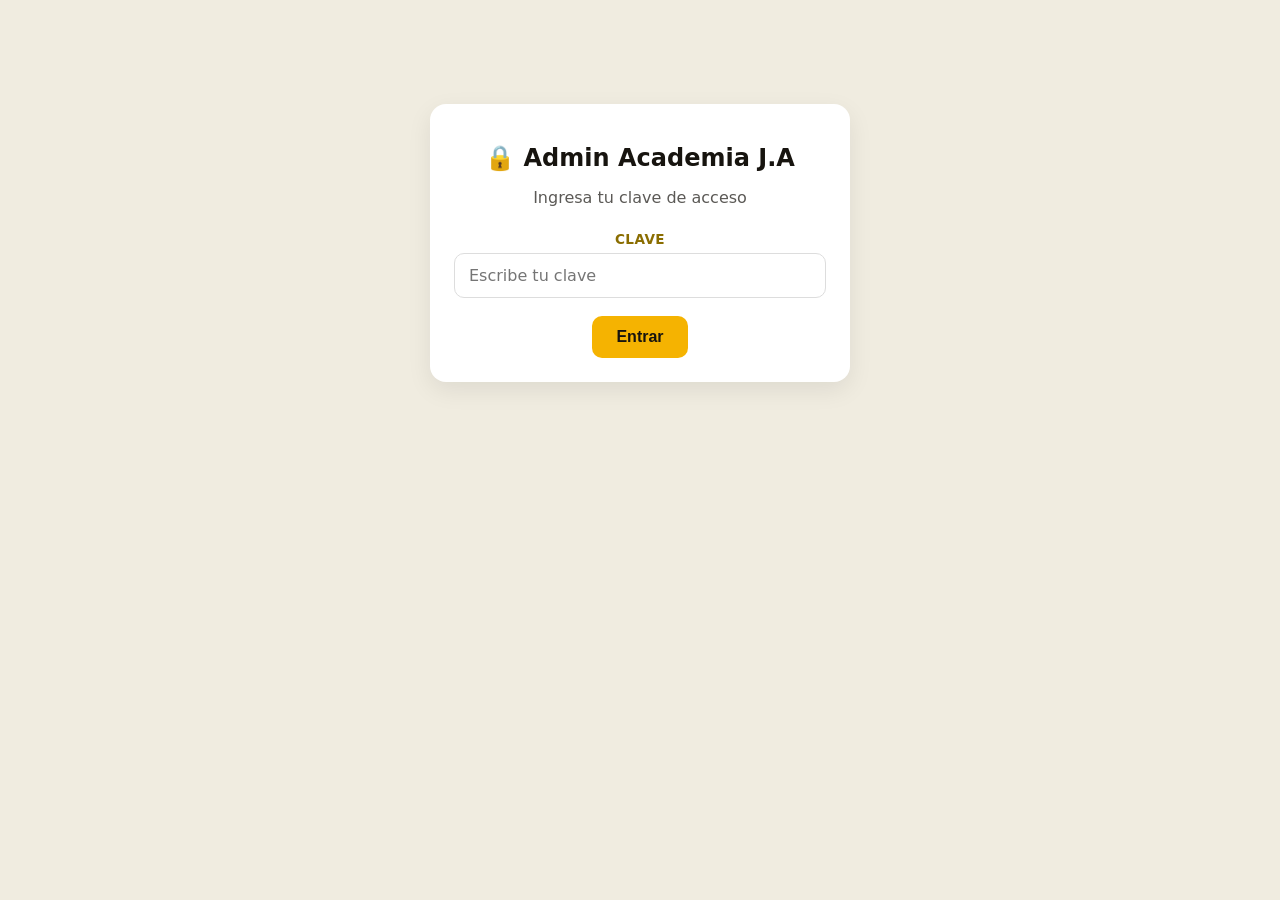
<file: admin (8).html>
<!DOCTYPE html>
<html lang="es">
<head>
<meta charset="UTF-8">
<meta name="viewport" content="width=device-width, initial-scale=1.0">
<title>Admin — Academia J.A</title>
<link rel="stylesheet" href="https://cdnjs.cloudflare.com/ajax/libs/font-awesome/6.5.2/css/all.min.css">
<style>
  * { box-sizing: border-box; }
  body { margin:0; font-family:'Inter',system-ui,sans-serif; background:#f0ece0; color:#17140f; }
  .wrap { max-width: 900px; margin:0 auto; padding:24px; }
  h1 { font-size:1.5rem; margin-bottom:4px; }
  .sub { opacity:0.7; margin-bottom:24px; }
  .card { background:#fff; border-radius:16px; padding:24px; margin-bottom:24px; box-shadow:0 8px 24px rgba(0,0,0,0.08); }
  label { display:block; font-weight:700; font-size:0.85rem; text-transform:uppercase; letter-spacing:0.03em; color:#8a6d00; margin-bottom:6px; }
  input, select, textarea { width:100%; padding:12px 14px; border:1px solid #ddd; border-radius:10px; font-size:1rem; font-family:inherit; margin-bottom:18px; }
  textarea { resize:vertical; }
  .btn { display:inline-block; background:#f5b301; color:#17140f; font-weight:700; border:none; padding:12px 24px; border-radius:10px; cursor:pointer; font-size:1rem; }
  .btn:hover { background:#e0a400; }
  .btn.danger { background:#e04b3f; color:#fff; }
  .btn:disabled { opacity:0.5; cursor:not-allowed; }
  #status { padding:12px 16px; border-radius:10px; margin-bottom:18px; font-size:0.9rem; display:none; position:sticky; top:12px; z-index:10; }
  #status.show { display:block; }
  #status.ok { background:#d7f2d7; color:#1a5c1a; }
  #status.err { background:#fbdada; color:#7a1a1a; }
  #status.loading { background:#fff3cd; color:#7a5c00; }
  .event-item { display:flex; gap:14px; padding:14px; border:1px solid #eee; border-radius:12px; margin-bottom:12px; align-items:center; }
  .event-item img { width:70px; height:70px; object-fit:cover; border-radius:8px; flex-shrink:0; }
  .event-item .info { flex:1; }
  .event-item .tag { display:inline-block; background:#17140f; color:#f5b301; font-size:0.7rem; padding:2px 10px; border-radius:12px; margin-bottom:4px; text-transform:uppercase; }
  .event-item h4 { margin:0 0 4px; font-size:1rem; }
  .event-item .date { font-size:0.8rem; opacity:0.6; }
  .login-box { max-width:420px; margin:80px auto; text-align:center; }
  #mainPanel { display:none; }
  .thumbs { display:flex; gap:8px; flex-wrap:wrap; margin-bottom:18px; }
  .thumbs img { width:70px; height:70px; object-fit:cover; border-radius:8px; }
  .tabs { display:flex; gap:8px; margin-bottom:20px; flex-wrap:wrap; }
  .tab-btn { padding:10px 18px; border-radius:10px; border:none; background:#fff; cursor:pointer; font-weight:700; opacity:0.6; }
  .tab-btn.active { background:#17140f; color:#f5b301; opacity:1; }
  .tab-panel { display:none; }
  .tab-panel.active { display:block; }
  .gal-item { position:relative; display:inline-block; margin:0 8px 8px 0; }
  .gal-item img { width:100px; height:100px; object-fit:cover; border-radius:8px; }
  .gal-item button { position:absolute; top:4px; right:4px; background:#e04b3f; color:#fff; border:none; border-radius:50%; width:22px; height:22px; cursor:pointer; }
  .userbar { display:flex; justify-content:space-between; align-items:center; margin-bottom:18px; }
  .userbar .who { font-size:0.85rem; opacity:0.6; }
</style>
</head>
<body>

<div class="wrap">

  <div class="login-box card" id="loginBox">
    <h1>🔒 Admin Academia J.A</h1>
    <p class="sub">Ingresa tu clave de acceso</p>
    <label for="passInput">Clave</label>
    <input type="password" id="passInput" placeholder="Escribe tu clave">
    <button class="btn" onclick="login()">Entrar</button>
    <p id="loginError" style="color:#a00;font-size:0.85rem;display:none;margin-top:10px;">Clave incorrecta.</p>
  </div>

  <div id="mainPanel">
    <div class="userbar">
      <h1 style="margin:0;">Admin — Academia J.A</h1>
      <div class="who">👤 <span id="whoAmI"></span> · <a href="#" onclick="logout()">Salir</a></div>
    </div>
    <p class="sub">Maneja todo el contenido de la página: textos, equipo, fotos y noticias.</p>

    <div id="status"></div>

    <div class="tabs">
      <button class="tab-btn active" onclick="showTab('general')">General</button>
      <button class="tab-btn" onclick="showTab('staff')">Cuerpo técnico</button>
      <button class="tab-btn" onclick="showTab('galeria')">Galería</button>
      <button class="tab-btn" onclick="showTab('noticias')">Noticias</button>
    </div>

    <div class="tab-panel active" id="tab-general">
      <div class="card">
        <h3 style="margin-top:0;">Inicio (Hero)</h3>
        <label>Frase principal (línea 1)</label>
        <input type="text" id="g_hero1">
        <label>Frase principal (línea 2, cursiva)</label>
        <input type="text" id="g_hero2">
        <label>Subtítulo</label>
        <textarea id="g_heroSub" rows="2"></textarea>
      </div>
      <div class="card">
        <h3 style="margin-top:0;">Quiénes somos</h3>
        <label>Párrafo 1</label><textarea id="g_nos1" rows="2"></textarea>
        <label>Párrafo 2 (qué nos hace diferentes)</label><textarea id="g_nos2" rows="2"></textarea>
        <label>Párrafo 3</label><textarea id="g_nos3" rows="2"></textarea>
        <label>Párrafo 4</label><textarea id="g_nos4" rows="2"></textarea>
      </div>
      <div class="card">
        <h3 style="margin-top:0;">Horarios y precio</h3>
        <label>Horario categoría 6-11 años</label><input type="text" id="g_hor1">
        <label>Horario categoría 12-17 años</label><input type="text" id="g_hor2">
        <label>Precio mensual ($)</label><input type="text" id="g_precio">
      </div>
      <div class="card">
        <h3 style="margin-top:0;">Contacto</h3>
        <label>Teléfono</label><input type="text" id="g_tel">
        <label>Correo</label><input type="text" id="g_correo">
        <label>Dirección</label><input type="text" id="g_direccion">
      </div>
      <button class="btn" onclick="guardarGeneral()"><i class="fa-solid fa-floppy-disk"></i>&nbsp; Guardar cambios generales</button>
    </div>

    <div class="tab-panel" id="tab-staff">
      <div class="card">
        <h3 style="margin-top:0;">Entrenador principal</h3>
        <label>Nombre</label><input type="text" id="s1_nombre">
        <label>Rol</label><input type="text" id="s1_rol">
        <label>Descripción</label><textarea id="s1_texto" rows="3"></textarea>
      </div>
      <div class="card">
        <h3 style="margin-top:0;">Entrenador asistente</h3>
        <label>Nombre</label><input type="text" id="s2_nombre">
        <label>Rol</label><input type="text" id="s2_rol">
        <label>Descripción</label><textarea id="s2_texto" rows="3"></textarea>
      </div>
      <button class="btn" onclick="guardarStaff()"><i class="fa-solid fa-floppy-disk"></i>&nbsp; Guardar cuerpo técnico</button>
    </div>

    <div class="tab-panel" id="tab-galeria">
      <div class="card">
        <h3 style="margin-top:0;">Fotos del banner principal</h3>
        <div id="galPreview"></div>
        <label for="galInput">Agregar fotos nuevas</label>
        <input type="file" id="galInput" accept="image/*" multiple>
        <button class="btn" onclick="subirFotosGaleria()"><i class="fa-solid fa-cloud-arrow-up"></i>&nbsp; Subir al banner</button>
      </div>
    </div>

    <div class="tab-panel" id="tab-noticias">
      <div class="card">
        <h3 style="margin-top:0;">Nuevo evento / noticia</h3>
        <label for="titulo">Título</label><input type="text" id="titulo">
        <label for="categoria">Categoría</label>
        <select id="categoria">
          <option value="Eventos">Eventos</option>
          <option value="Copas">Copas</option>
          <option value="Amistosos">Amistosos</option>
          <option value="Clases abiertas">Clases abiertas</option>
        </select>
        <label for="fecha">Fecha</label><input type="date" id="fecha">
        <label for="descripcion">Descripción</label><textarea id="descripcion" rows="3"></textarea>
        <label for="imagenes">Fotos</label>
        <input type="file" id="imagenes" accept="image/*" multiple onchange="previewThumbs()">
        <div class="thumbs" id="thumbsPreview"></div>
        <button class="btn" id="publishBtn" onclick="publicarEvento()"><i class="fa-solid fa-cloud-arrow-up"></i>&nbsp; Publicar evento</button>
      </div>
      <div class="card">
        <h3 style="margin-top:0;">Eventos publicados</h3>
        <div id="eventsList">Cargando...</div>
      </div>
    </div>

  </div>
</div>

<script>
// ============================================
// CONFIGURACIÓN — tú editas solo esta parte
// ============================================

// Tu token de GitHub (fine-grained, con permiso Contents: Read and write
// SOLO en el repo PROYECTO-SERVICIO-COMUNITARIO). Lo pegas UNA vez aquí.
const GITHUB_TOKEN_OCULTO = "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";

// Perfiles: agrega tantas claves como personas necesiten entrar.
// rol: "admin" ve TODO (General, Staff, Galería, Noticias).
// rol: "editor" ve SOLO Noticias (anuncios, partidos, eventos, copas).
const PERFILES = [
  { clave: "jona2026",       nombre: "Jona",   rol: "admin"  },
  { clave: "academiaja2026", nombre: "Cliente", rol: "editor" }
  // Agrega más así: { clave: "otraClave", nombre: "Nombre", rol: "editor" }
];

// ============================================
// No es necesario tocar nada debajo de esta línea
// ============================================

const OWNER = 'Thegood2006';
const REPO = 'PROYECTO-SERVICIO-COMUNITARIO';
const BRANCH = 'main';
const JSON_PATH = 'eventos.json';
const CONTENIDO_PATH = 'contenido.json';

let TOKEN = localStorage.getItem('aja_gh_token') || '';
let NOMBRE_ACTUAL = localStorage.getItem('aja_nombre') || '';
let ROL_ACTUAL = localStorage.getItem('aja_rol') || '';

function login() {
  const clave = document.getElementById('passInput').value.trim();
  const perfil = PERFILES.find(p => p.clave === clave);
  if (!perfil) {
    document.getElementById('loginError').style.display = 'block';
    return;
  }
  TOKEN = GITHUB_TOKEN_OCULTO;
  NOMBRE_ACTUAL = perfil.nombre;
  ROL_ACTUAL = perfil.rol;
  localStorage.setItem('aja_gh_token', TOKEN);
  localStorage.setItem('aja_nombre', NOMBRE_ACTUAL);
  localStorage.setItem('aja_rol', ROL_ACTUAL);
  entrarPanel();
}

function logout() {
  localStorage.removeItem('aja_gh_token');
  localStorage.removeItem('aja_nombre');
  localStorage.removeItem('aja_rol');
  location.reload();
}

function entrarPanel() {
  document.getElementById('loginBox').style.display = 'none';
  document.getElementById('mainPanel').style.display = 'block';
  document.getElementById('whoAmI').textContent = NOMBRE_ACTUAL || 'Usuario';

  if (ROL_ACTUAL !== 'admin') {
    // Editor: solo ve la pestaña de Noticias, y sin selector de pestañas
    document.querySelector('.tabs').style.display = 'none';
    document.getElementById('tab-general').classList.remove('active');
    document.getElementById('tab-staff').classList.remove('active');
    document.getElementById('tab-galeria').classList.remove('active');
    document.getElementById('tab-noticias').classList.add('active');
  }

  cargarEventos();
  if (ROL_ACTUAL === 'admin') cargarContenido();
}

if (TOKEN) {
  window.addEventListener('DOMContentLoaded', entrarPanel);
}

function showTab(name) {
  if (ROL_ACTUAL !== 'admin') return; // los editores no pueden cambiar de pestaña
  document.querySelectorAll('.tab-panel').forEach(p => p.classList.remove('active'));
  document.querySelectorAll('.tab-btn').forEach(b => b.classList.remove('active'));
  document.getElementById('tab-' + name).classList.add('active');
  event.target.classList.add('active');
}

function setStatus(msg, type) {
  const el = document.getElementById('status');
  el.textContent = msg;
  el.className = 'show ' + type;
}

async function ghRequest(path, options = {}) {
  return fetch(`https://api.github.com/repos/${OWNER}/${REPO}/${path}`, {
    ...options,
    headers: { 'Authorization': `token ${TOKEN}`, 'Accept': 'application/vnd.github+json', ...(options.headers||{}) }
  });
}
function fileToBase64(file) {
  return new Promise((resolve, reject) => {
    const reader = new FileReader();
    reader.onload = () => resolve(reader.result.split(',')[1]);
    reader.onerror = reject;
    reader.readAsDataURL(file);
  });
}
async function getJsonFile(path) {
  const res = await ghRequest(`contents/${path}?ref=${BRANCH}`);
  if (res.status === 404) return { sha: null, data: null };
  if (res.status === 401 || res.status === 403) throw new Error('El token no tiene permisos o expiró. Avisa al administrador del sitio.');
  if (!res.ok) throw new Error('No se pudo leer ' + path);
  const json = await res.json();
  const content = decodeURIComponent(escape(atob(json.content)));
  return { sha: json.sha, data: JSON.parse(content) };
}
async function saveJsonFile(path, data, sha, message) {
  const content = btoa(unescape(encodeURIComponent(JSON.stringify(data, null, 2))));
  const body = { message: `${message} (${NOMBRE_ACTUAL})`, content, branch: BRANCH };
  if (sha) body.sha = sha;
  const res = await ghRequest(`contents/${path}`, {
    method: 'PUT',
    headers: { 'Content-Type': 'application/json' },
    body: JSON.stringify(body)
  });
  if (res.status === 401 || res.status === 403) throw new Error('El token no tiene permisos o expiró. Avisa al administrador del sitio.');
  if (!res.ok) throw new Error('No se pudo guardar ' + path);
  return res.json();
}
async function subirArchivo(file, folder) {
  if (file.size > 1000000) {
    throw new Error(`"${file.name}" pesa más de 1MB. Comprímela en tinypng.com antes de subirla.`);
  }
  const base64 = await fileToBase64(file);
  const safeName = file.name.replace(/[^a-zA-Z0-9.\-_]/g, '_');
  const path = `${folder}/${Date.now()}-${safeName}`;
  const res = await ghRequest(`contents/${path}`, {
    method: 'PUT',
    headers: { 'Content-Type': 'application/json' },
    body: JSON.stringify({ message: `Subir: ${safeName} (${NOMBRE_ACTUAL})`, content: base64, branch: BRANCH })
  });
  if (res.status === 401 || res.status === 403) throw new Error('El token no tiene permisos o expiró. Avisa al administrador del sitio.');
  if (!res.ok) throw new Error('No se pudo subir: ' + safeName);
  return `https://raw.githubusercontent.com/${OWNER}/${REPO}/${BRANCH}/${path}`;
}

const CONTENIDO_DEFAULT = {
  hero: { linea1: "Más que un equipo,", linea2: "una familia futbolera", sub: "" },
  nosotros: { p1:"", p2:"", p3:"", p4:"" },
  staff: [{nombre:"",rol:"",texto:""},{nombre:"",rol:"",texto:""}],
  horarios: { cat1:"", cat2:"", precio:"" },
  contacto: { telefono:"", correo:"", direccion:"" },
  galeria: []
};
let contenidoActual = JSON.parse(JSON.stringify(CONTENIDO_DEFAULT));
let contenidoSha = null;

async function cargarContenido() {
  try {
    const { sha, data } = await getJsonFile(CONTENIDO_PATH);
    contenidoSha = sha;
    contenidoActual = data || CONTENIDO_DEFAULT;
    g_hero1.value = contenidoActual.hero?.linea1 || '';
    g_hero2.value = contenidoActual.hero?.linea2 || '';
    g_heroSub.value = contenidoActual.hero?.sub || '';
    g_nos1.value = contenidoActual.nosotros?.p1 || '';
    g_nos2.value = contenidoActual.nosotros?.p2 || '';
    g_nos3.value = contenidoActual.nosotros?.p3 || '';
    g_nos4.value = contenidoActual.nosotros?.p4 || '';
    g_hor1.value = contenidoActual.horarios?.cat1 || '';
    g_hor2.value = contenidoActual.horarios?.cat2 || '';
    g_precio.value = contenidoActual.horarios?.precio || '';
    g_tel.value = contenidoActual.contacto?.telefono || '';
    g_correo.value = contenidoActual.contacto?.correo || '';
    g_direccion.value = contenidoActual.contacto?.direccion || '';
    s1_nombre.value = contenidoActual.staff?.[0]?.nombre || '';
    s1_rol.value = contenidoActual.staff?.[0]?.rol || '';
    s1_texto.value = contenidoActual.staff?.[0]?.texto || '';
    s2_nombre.value = contenidoActual.staff?.[1]?.nombre || '';
    s2_rol.value = contenidoActual.staff?.[1]?.rol || '';
    s2_texto.value = contenidoActual.staff?.[1]?.texto || '';
    renderGaleria();
  } catch(e) {
    setStatus(e.message, 'err');
  }
}

async function guardarGeneral() {
  contenidoActual.hero = { linea1: g_hero1.value, linea2: g_hero2.value, sub: g_heroSub.value };
  contenidoActual.nosotros = { p1:g_nos1.value, p2:g_nos2.value, p3:g_nos3.value, p4:g_nos4.value };
  contenidoActual.horarios = { cat1:g_hor1.value, cat2:g_hor2.value, precio:g_precio.value };
  contenidoActual.contacto = { telefono:g_tel.value, correo:g_correo.value, direccion:g_direccion.value };
  await guardarContenido('Actualizar info general');
}
async function guardarStaff() {
  contenidoActual.staff = [
    { nombre:s1_nombre.value, rol:s1_rol.value, texto:s1_texto.value },
    { nombre:s2_nombre.value, rol:s2_rol.value, texto:s2_texto.value }
  ];
  await guardarContenido('Actualizar cuerpo técnico');
}
async function guardarContenido(msg) {
  try {
    setStatus('Guardando...', 'loading');
    const result = await saveJsonFile(CONTENIDO_PATH, contenidoActual, contenidoSha, msg);
    contenidoSha = result.content.sha;
    setStatus('¡Guardado! Puede tardar uno o dos minutos en verse en la página.', 'ok');
  } catch(e) {
    setStatus(e.message, 'err');
  }
}

function renderGaleria() {
  const el = document.getElementById('galPreview');
  el.innerHTML = '';
  (contenidoActual.galeria || []).forEach((url, i) => {
    const div = document.createElement('div');
    div.className = 'gal-item';
    div.innerHTML = `<img src="${url}"><button onclick="borrarFotoGaleria(${i})">×</button>`;
    el.appendChild(div);
  });
}
async function subirFotosGaleria() {
  const files = document.getElementById('galInput').files;
  if (!files.length) return;
  try {
    setStatus('Subiendo fotos...', 'loading');
    if (!contenidoActual.galeria) contenidoActual.galeria = [];
    for (const file of files) {
      const url = await subirArchivo(file, 'images/galeria');
      contenidoActual.galeria.push(url);
    }
    await guardarContenido('Agregar fotos a galería');
    document.getElementById('galInput').value = '';
    renderGaleria();
  } catch(e) {
    setStatus(e.message, 'err');
  }
}
async function borrarFotoGaleria(index) {
  if (!confirm('¿Quitar esta foto del banner?')) return;
  contenidoActual.galeria.splice(index, 1);
  await guardarContenido('Quitar foto de galería');
  renderGaleria();
}

function previewThumbs() {
  const files = document.getElementById('imagenes').files;
  const container = document.getElementById('thumbsPreview');
  container.innerHTML = '';
  Array.from(files).forEach(file => {
    const img = document.createElement('img');
    img.src = URL.createObjectURL(file);
    container.appendChild(img);
  });
}

async function publicarEvento() {
  const tituloVal = document.getElementById('titulo').value.trim();
  const categoria = document.getElementById('categoria').value;
  const fecha = document.getElementById('fecha').value;
  const descripcion = document.getElementById('descripcion').value.trim();
  const files = document.getElementById('imagenes').files;
  if (!tituloVal || !fecha) { setStatus('Falta el título o la fecha.', 'err'); return; }
  const btn = document.getElementById('publishBtn');
  btn.disabled = true;
  try {
    setStatus('Subiendo fotos...', 'loading');
    const imagenes = [];
    for (const file of files) imagenes.push(await subirArchivo(file, 'images/eventos'));
    setStatus('Guardando evento...', 'loading');
    const { sha, data } = await getJsonFile(JSON_PATH);
    const lista = data || [];
    lista.unshift({ id: Date.now(), titulo: tituloVal, categoria, fecha, descripcion, imagenes });
    await saveJsonFile(JSON_PATH, lista, sha, `Agregar evento: ${tituloVal}`);
    setStatus('¡Publicado!', 'ok');
    document.getElementById('titulo').value='';
    document.getElementById('descripcion').value='';
    document.getElementById('imagenes').value='';
    document.getElementById('thumbsPreview').innerHTML='';
    cargarEventos();
  } catch(e) {
    setStatus(e.message, 'err');
  } finally {
    btn.disabled = false;
  }
}

async function cargarEventos() {
  const listEl = document.getElementById('eventsList');
  try {
    const { data } = await getJsonFile(JSON_PATH);
    const lista = data || [];
    if (!lista.length) { listEl.innerHTML = '<p style="opacity:0.6;">Todavía no hay eventos publicados.</p>'; return; }
    listEl.innerHTML = '';
    lista.forEach(ev => {
      const div = document.createElement('div');
      div.className = 'event-item';
      div.innerHTML = `
        ${ev.imagenes && ev.imagenes[0] ? `<img src="${ev.imagenes[0]}">` : ''}
        <div class="info"><div class="tag">${ev.categoria}</div><h4>${ev.titulo}</h4><div class="date">${ev.fecha}</div></div>
        <button class="btn danger" onclick="borrarEvento(${ev.id})"><i class="fa-solid fa-trash"></i></button>`;
      listEl.appendChild(div);
    });
  } catch(e) {
    listEl.innerHTML = `<p style="color:#a00;">${e.message}</p>`;
  }
}

async function borrarEvento(id) {
  if (!confirm('¿Borrar este evento?')) return;
  try {
    const { sha, data } = await getJsonFile(JSON_PATH);
    const nueva = (data||[]).filter(ev => ev.id !== id);
    await saveJsonFile(JSON_PATH, nueva, sha, `Borrar evento ${id}`);
    cargarEventos();
  } catch(e) { setStatus(e.message, 'err'); }
}
</script>
</body>
</html>
</file>
